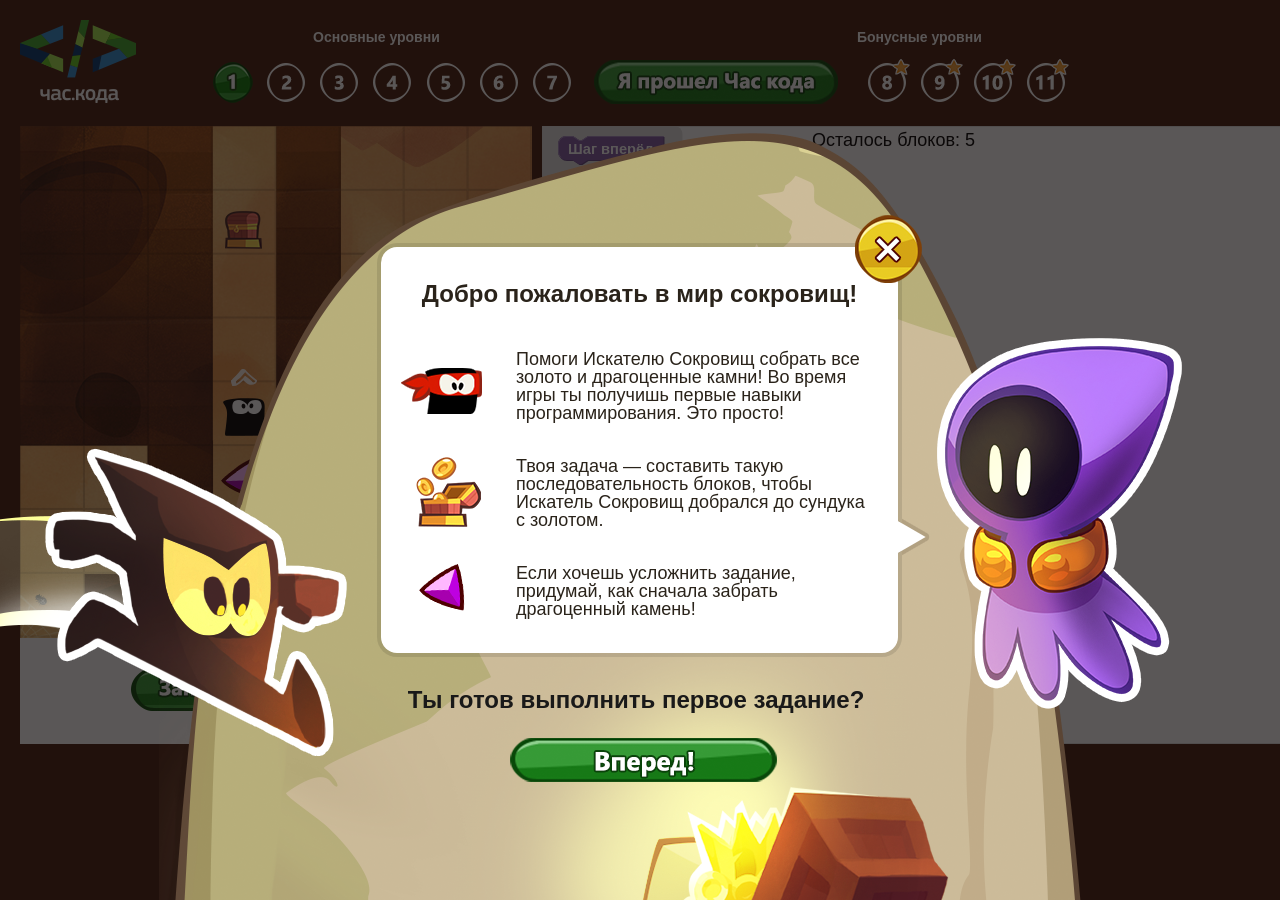
<file: hourofcode/treasurehunter.html>
<!DOCTYPE html>
<html lang="en">

<head>
    <meta charset="UTF-8">
    <title>Час кода</title>
    <script src="resources/blocks/blockly_compressed.js"></script>
    <script src="resources/blocks/blocks_compressed.js"></script>
    <script src="resources/blocks/javascript_compressed.js"></script>
    <link type="text/css" rel="stylesheet" href="resources/styles/reset.css">
    <link type="text/css" rel="stylesheet" href="resources/styles/style.css">
    <script src="resources/blocks/ru.js"></script>
    <script src="resources/libs/lodash.min.js"></script>
    <script src="resources/libs/jquery-2.1.4.min.js"></script>
    <script src="resources/libs/knockout-3.4.0rc.js"></script>
    <script src="resources/libs/jquery.mousewheel-3.0.6.pack.js"></script>
    <script src="resources/libs/fancy/jquery.fancybox.js"></script>
    <link type="text/css" rel="stylesheet" href="resources/libs/fancy/jquery.fancybox.css">
    <script src="resources/libs/intro/intro.min.js"></script>
    <link type="text/css" rel="stylesheet" href="resources/libs/intro/introjs.min.css">
    <script src="resources/libs/pixi.min.js"></script>
    <script src="resources/libs/acorn.js"></script>
    <script src="resources/libs/interpreter.js"></script>
    <script src="resources/libs/isMobile.min.js"></script>
    <script src="index.js?w"></script>
</head>

<body data-bind="style:{backgroundColor: backgroundColor}">
    <div class="header"></div>
    <div class="container">
        <table class="blocklyTable">
            <tbody>
                <tr class="blocklyTable-header">
                    <td class="blocklyTable-left ">
                        <a href="/" class="blocklyTable-logo">
													<img src="resources/images/small_logo.png" alt="">
													</a>
                    </td>
                    <td class="blocklyTable-separate"></td>
                    <td class="blocklyTable-right">
                        <div class="buttons-wrap">
                            <ul class="stage-list" data-step="4" data-intro='Ты всегда можешь перейти на любой из уровней
															<div class="introNextButton introFinish" onclick="javascript: introNextClick()">
																<div>' data-position="right" data-highlightClass="introRounded" data-tooltipClass="introPopup fourth">
                                <li class="level1" data-bind="css:{active:($root.currentLesson()==0 || $root.levelsPassed()[0])},click:$root.currentLesson.bind($root,0)"></li>
                                <li class="level2" data-bind="css:{active:($root.currentLesson()==1 || $root.levelsPassed()[1])},click:$root.currentLesson.bind($root,1)"></li>
                                <li class="level3" data-bind="css:{active:($root.currentLesson()==2 || $root.levelsPassed()[2])},click:$root.currentLesson.bind($root,2)"></li>
                                <li class="level4" data-bind="css:{active:($root.currentLesson()==3 || $root.levelsPassed()[3])},click:$root.currentLesson.bind($root,3)"></li>
                                <li class="level5" data-bind="css:{active:($root.currentLesson()==4 || $root.levelsPassed()[4])},click:$root.currentLesson.bind($root,4)"></li>
                                <li class="level6" data-bind="css:{active:($root.currentLesson()==5 || $root.levelsPassed()[5])},click:$root.currentLesson.bind($root,5)"></li>
                                <li class="level7" data-bind="css:{active:($root.currentLesson()==6 || $root.levelsPassed()[6])},click:$root.currentLesson.bind($root,6)"></li>
                            </ul>
                            <a class="finishLink" href="certificate.html">
                                <div class="button finish"></div>
                            </a>
                            <ul class="stage-list bonus">
                                <li class="level8" data-bind="css:{active:($root.currentLesson()==7 || $root.levelsPassed()[7])},click:$root.currentLesson.bind($root,7)">
                                    <div class="star-bonus"></div>
                                </li>
                                <li class="level9" data-bind="css:{active:($root.currentLesson()==8 || $root.levelsPassed()[8])},click:$root.currentLesson.bind($root,8)">
                                    <div class="star-bonus"></div>
                                </li>
                                <li class="level10" data-bind="css:{active:($root.currentLesson()==9 || $root.levelsPassed()[9])},click:$root.currentLesson.bind($root,9)">
                                    <div class="star-bonus"></div>
                                </li>
                                <li class="level11" data-bind="css:{active:($root.currentLesson()==10 || $root.levelsPassed()[10])},click:$root.currentLesson.bind($root,10)">
                                    <div class="star-bonus"></div>
                                </li>
                            </ul>
                            <div class="mainLevels">Основные уровни</div>
                            <div class="bonusLevels">Бонусные уровни</div>
                        </div>
                    </td>
                </tr>
                <tr class="blocklyTable-firstRow">
                    <td class="blocklyTable-left">
                        <div class="repeatOverlay" style="display: none;"></div>
                        <div id="levelBubblePopup" class="modal levelbubble" style="display: none;">
                            <div class="arrow-more"></div>
                            <div class="close-button"></div>
                            <div class="triangle"></div>
                            <div class="adviser-small"></div>
                            <p>Если у тебя не получилось пройти уровень с первого раза, попробуй еще! Нажми «Сбросить», составь новую последовательность блоков и нажми «Запустить программу».</p>
                        </div>
                        <div id="tooManyBlocksPopup" class="modal levelbubble" data-bind="visible: toManyBlocks">
                            <div class="triangle"></div>
                            <div class="adviser-small"></div>
                            <p>Ты использовал максимальное количество блоков!</p>
                        </div>
                        <div id="portalPopup" class="modal levelbubble" style="display: none;">
                            <div class="close-button"></div>
                            <div class="triangle"></div>
                            <div class="adviser-small"></div>
                            <div class="portal"></div>
                            <p>Волшебный портал поможет Искателю Сокровищ мгновенно телепортироваться из одного места игрового поля в другое. Каждый портал имеет вход и выход. Смотри на направление стрелок.</p>
                        </div>
                        <div id="arrowPopup" class="modal levelbubble" style="display: none;">
                            <div class="close-button"></div>
                            <div class="triangle"></div>
                            <div class="adviser-small"></div>
                            <p>Стрелка показывает, в какую сторону смотрит Искатель Сокровищ.</p>
                        </div>
                        <div id="tableDiv"></div>
                    </td>
                    <td class="blocklyTable-separate" rowspan="2"></td>
                    <td class="blocklyTable-right" rowspan="2">
                        <div class="blocksCounter">Осталось блоков:
                            <span data-bind="text: blocksLeft"></span>
                        </div>
                        <div id="blocklyDiv" data-step="3" data-intro='Перетаскивай блоки из левой части окна в правую и соединяй их, чтобы получалась непрерывная цепь шагов.
																<br>
																	<br>Чтобы удалить лишние блоки, перетащи их обратно в левую часть окна.
																		<div class="introNextButton introNext" onclick="javascript: introNextClick()">
																			<div>' data-position="left" data-tooltipClass="introPopup third"></div>
                    </td>
                </tr>
                <tr>
                    <td class="blocklyTable-left">
                        <div class="blocklyText">
                            <div id="controlsBlock" class="blocklyText-control">
                                <div class="button start" data-bind="click:buttonClick, css:{'inactive': toManyBlocks() || clickPause(), 'reset': blockStatus()||finish()||fail()}" data-step="1" data-intro='Составь свою последовательность блоков и нажми «Запустить программу», чтобы персонаж начал свое путешествие.
																						<div class="introNextButton introNext" onclick="javascript: introNextClick()">
																							<div>' data-position="top" data-highlightClass="introRounded" data-tooltipClass="introPopup first"></div>
                                <div class="button info" data-step="2" data-intro='Здесь ты всегда можешь прочитать задание.
																								<div class="introNextButton introNext" onclick="javascript: introNextClick()">
																									<div>' data-position="right" data-highlightClass="introRounded" data-tooltipClass="introPopup second"></div>
                                <div style="clear: both;"></div>
                            </div>
                        </div>
                    </td>
                </tr>
            </tbody>
        </table>
        <xml id="toolbox" style="display: none">
            <block type="hoc_forward"></block>
            <block type="hoc_backward"></block>
            <block type="hoc_turn_left"></block>
            <block type="hoc_turn_right"></block>
            <block type="hoc_wear_bandana"></block>
            <block type="hoc_item_chest"></block>
            <block type="hoc_item_wall"></block>
            <block type="hoc_item_portal"></block>
            <block type="hoc_item_empty"></block>
            <block type="hoc_item_star"></block>
            <block type="hoc_item_track"></block>
            <block type="hoc_check_forward"></block>
            <block type="hoc_check_backward"></block>
            <block type="hoc_check_left"></block>
            <block type="hoc_check_right"></block>
            <block type="hoc_check_bandana_color"></block>
            <block type="controls_if"></block>
            <block type="colour_picker"></block>
            <block type="logic_negate"></block>
        </xml>
    </div>
    <div style="display: none;">
        <div id="hello" class="modal hello">
            <div class="close-button fancy-close"></div>
            <div class="triangle"></div>
            <div class="adviser"></div>
            <div class="runner"></div>
            <h3>Добро пожаловать в мир сокровищ!</h3>
            <ul class="items">
                <li class="item1">Помоги Искателю Сокровищ собрать все золото и драгоценные камни! Во время игры ты получишь первые навыки программирования. Это просто! </li>
                <li class="item2">Твоя задача — составить такую последовательность блоков, чтобы Искатель Сокровищ добрался до сундука с золотом.</li>
                <li class="item3">Если хочешь усложнить задание, придумай, как сначала забрать драгоценный камень!</li>
            </ul>
            <div class="bottomButtonBlock centered">
                <p class="message">Ты готов выполнить первое задание?</p>
                <div class="button hello"></div>
            </div>
        </div>
        <div id="bigSuccess" class="modal bigSuccess">
            <div class="close-button fancy-close"></div>
            <div class="wrap lightgray">
                <h3 class="wking">Поздравляю!
                    <div class="king"></div>
                </h3>
                <div class="content">
                    <ul class="items-absolute">
                        <li class="item5"></li>
                        <li class="item4"></li>
                    </ul>
                    <p class="welldonetext">Этот уровень был очень сложный, но ты справился! Сегодня всего лишь за один Час Кода ты овладел основными навыками программирования, а Искатель Сокровищ нашел все сундуки с золотом. Надеюсь, тебе было интересно!</p>
                    <code class="code"></code>
                    <!-- <div class="additionalbuttons"><div class="button save"></div><div class="button print"></div></div>-->
                </div>
            </div>
            <div class="wrap bottom centered">
                <p class="message">Расскажи друзьям, что ты прошел
                    <br>Час Кода 2015!
                </p>
                <div class="button share"></div>
                <div class="button continue"></div>
                <a class="button save" style="display: none;"></a>
            </div>
        </div>
        <div id="danger" class="modal lightgray danger">
            <div class="close-button fancy-close"></div>
            <h3>Осторожно!</h3>
            <p>К сожалению, Искатель Сокровищ не умеет проходить сквозь стены! Попробуй составить алгоритм еще раз так, чтобы обойти все препятствия.</p>
            <p class="message">Попробуешь пройти
                <br>уровень еще раз?
            </p>
            <div class="button">Да!</div>
        </div>
        <div id="task" class="modal task">
            <div class="close-button fancy-close"></div>
            <div class="level-badge"></div>
            <h3>Уровень 1</h3>
            <p class="messageText"></p>
            <div class="button next"></div>
        </div>
        <div id="success" class="modal success lightgray">
            <div class="close-button fancy-close"></div>
            <h3>Молодец!</h3>
            <p class="welldonetext">Искатель Сокровищ добрался до сундука! Посмотри, как выглядит твой первый код:</p>
            <code class="code"> Этот уровень был очень сложный, но ты справился! Сегодня всего лишь за один Час Кода ты овладел основными навыками программирования, а Искатель Сокровищ нашел все сундуки с золотом. Надеюсь, тебе было интересно! </code>
            <p class="message">Ты готов двигаться дальше?</p>
            <div class="button next"></div>
        </div>
        <div id="successDouble" class="modal bigSuccess lightgray">
            <div class="close-button fancy-close"></div>
            <div class="wrap lightgray">
                <h3 class>Молодец!</h3>
                <div class="content">
                    <ul class="items-absolute">
                        <li class="item5"></li>
                        <li class="item4"></li>
                    </ul>
                    <p class="welldonetext">Искатель Сокровищ добрался до сундука!
                        <br>Посмотри, как выглядит твой первый код:
                    </p>
                    <code class="code"> Этот уровень был очень сложный, но ты справился! Сегодня всего лишь за один Час Кода ты овладел основными навыками программирования, а Искатель Сокровищ нашел все сундуки с золотом. Надеюсь, тебе было интересно! </code>
                    <p class="welldoneaftercode"></p>
                </div>
            </div>
            <div class="wrap bottom centered">
                <p class="message">Ты готов двигаться дальше?</p>
                <div class="button next"></div>
            </div>
        </div>
    </div>
</body>

</html>
</file>
<file: hourofcode/resources/styles/style.css>
@font-face {
  font-family: 'wf_segoe-ui-light';
  src: url('https://c.s-microsoft.com/static/fonts/segoe-ui/cyrillic/light/latest.eot');
    src: url('https://c.s-microsoft.com/static/fonts/segoe-ui/cyrillic/light/latest.eot?#iefix') format('embedded-opentype'), 
    url('https://c.s-microsoft.com/static/fonts/segoe-ui/cyrillic/light/latest.woff') format('woff'), 
    url('https://c.s-microsoft.com/static/fonts/segoe-ui/cyrillic/light/latest.ttf') format('truetype'), 
    url('https://c.s-microsoft.com/static/fonts/segoe-ui/cyrillic/light/latest.svg#web') format('svg');
  font-weight: light;
  font-style: normal
}

@font-face {
  font-family: 'wf_segoe-ui-semilight';
  src: url('https://c.s-microsoft.com/static/fonts/segoe-ui/cyrillic/semilight/latest.eot');
    src: url('https://c.s-microsoft.com/static/fonts/segoe-ui/cyrillic/semilight/latest.eot?#iefix') format('embedded-opentype'), 
    url('https://c.s-microsoft.com/static/fonts/segoe-ui/cyrillic/semilight/latest.woff') format('woff'), 
    url('https://c.s-microsoft.com/static/fonts/segoe-ui/cyrillic/semilight/latest.ttf') format('truetype'), 
    url('https://c.s-microsoft.com/static/fonts/segoe-ui/cyrillic/semilight/latest.svg#web') format('svg');
  font-weight: semilight;
  font-style: normal
}

@font-face {
  font-family: 'wf_segoe-ui-normal';
  src: url('https://c.s-microsoft.com/static/fonts/segoe-ui/cyrillic/normal/latest.eot');
  src: url('https://c.s-microsoft.com/static/fonts/segoe-ui/cyrillic/normal/latest.eot?#iefix') format('embedded-opentype'), 
        url('https://c.s-microsoft.com/static/fonts/segoe-ui/cyrillic/normal/latest.woff') format('woff'), 
        url('https://c.s-microsoft.com/static/fonts/segoe-ui/cyrillic/normal/latest.ttf') format('truetype'), 
        url('https://c.s-microsoft.com/static/fonts/segoe-ui/cyrillic/normal/latest.svg#web') format('svg');
  font-weight: normal;
  font-style: normal
}

@font-face {
  font-family: 'wf_segoe-ui-semibold';
  src: url('https://c.s-microsoft.com/static/fonts/segoe-ui/cyrillic/semibold/latest.eot');
  src: url('https://c.s-microsoft.com/static/fonts/segoe-ui/cyrillic/semibold/latest.eot?#iefix') format('embedded-opentype'), 
        url('https://c.s-microsoft.com/static/fonts/segoe-ui/cyrillic/semibold/latest.woff') format('woff'), 
        url('https://c.s-microsoft.com/static/fonts/segoe-ui/cyrillic/semibold/latest.ttf') format('truetype'), 
        url('https://c.s-microsoft.com/static/fonts/segoe-ui/cyrillic/semibold/latest.svg#web') format('svg');
  font-weight: semibold;
  font-style: normal
}

@font-face {
  font-family: 'wf_segoe-ui-bold';
  src: url('https://c.s-microsoft.com/static/fonts/segoe-ui/cyrillic/bold/latest.eot');
  src: url('https://c.s-microsoft.com/static/fonts/segoe-ui/cyrillic/bold/latest.eot?#iefix') format('embedded-opentype'), 
        url('https://c.s-microsoft.com/static/fonts/segoe-ui/cyrillic/bold/latest.woff') format('woff'), 
        url('https://c.s-microsoft.com/static/fonts/segoe-ui/cyrillic/bold/latest.ttf') format('truetype'), 
        url('https://c.s-microsoft.com/static/fonts/segoe-ui/cyrillic/bold/latest.svg#web') format('svg');
  font-weight: bold;
  font-style: normal
}

body {
    margin: 0;
    padding: 0;
    background-color: #481f0f;
    font-family: wf_segoe-ui-normal,Tahoma,Verdana,Arial,sans-serif;
}

* {
    box-sizing: border-box;
    -webkit-box-sizing: border-box;
}

.container {
    padding: 20px;
}

.blocklyTable {
    width: 100%;
    table-layout: fixed;
    border: 0;
    padding :0;
    margin: 0;
    border-collapse: collapse;
}

    .blocklyTable .blocklyTable-firstRow {
        height: 512px;
    }

    .blocklyTable .blocklyTable-left {
        width: 512px;
        position: relative;
        overflow: hidden;
    }

    .blocklyTable .blocklyTable-right {
        font-size: 22px;
        font-weight: bold;
        font-family: wf_segoe-ui-bold,Tahoma,Verdana,Arial,sans-serif;
        position: relative;
    }

    .blocklyTable .blocklyTable-right ul {
        margin-right: 15px;
        vertical-align: top;
    }

    .blocklyTable .blocklyTable-right .button.finish {
        background-image: url(../images/button-finish.png);
        background-repeat: no-repeat;
        background-position: center;
        background-size: contain;
        width: 244px;
        line-height: 43px;
        cursor: pointer;
        color: white;
        text-align: center;
        margin: auto;
        font-size: 22px;
        font-weight: bold;
        font-family: wf_segoe-ui-bold,Tahoma,Verdana,Arial,sans-serif;
        display: inline-block;
        margin-right: 17px;
        height: 44px;
    }

    .blocklyTable .blocklyTable-right .button.finish:hover {
        background-image: url(../images/button-finish-hover.png);
    }

    .blocklyTable .blocklyTable-right .button.finish.active {
        background-image: url(../images/button-finish-active.png);
    }

    .blocklyTable .blocklyTable-right .button.bonus {
        background-image: url(../images/button-bonus.png);
        background-repeat: no-repeat;
        background-position: center;
        background-size: contain;
        width: 262px;
        line-height: 43px;
        cursor: pointer;
        color: white;
        text-align: center;
        margin: auto;
        font-size: 22px;
        font-weight: bold;
        font-family: wf_segoe-ui-bold,Tahoma,Verdana,Arial,sans-serif;
        display: inline-block;
        margin-right: 0px;
        height: 44px;
    }

    .blocklyTable .blocklyTable-right .button.bonus:hover {
        background-image: url(../images/button-bonus-hover.png);
    }
    .blocklyTable .blocklyTable-right .button.bonus.active {
        background-image: url(../images/button-bonus-pressed.png);
    }

    .blocklyTable .blocklyTable-separate {
       width: 10px;
    }


    .blocklyTable td {
        vertical-align: top;
    }

    .blocklyTable-logo {
        margin-bottom: 20px;
        display: inline-block;
        pointer-events: all;
    }

    .blocklyTable-header .blocklyTable-left {
        pointer-events: none;
    }

.blocklyText {
    padding: 30px;
    background-color: #fff;
}

    .blocklyText-inner {
        font-size: 18px;
        line-height: 24px;
        color: #191919;

    }

    .blocklyText-control {
    } 

    .blocklyText-control .button.start {
        background-repeat: no-repeat;
        background-position: center;
        width: 286px;
        height: 43px;
        cursor: pointer;
    }

.header {
    padding-left: 54px;
}

#blocklyDiv{
    display: inline-block;
    vertical-align: top;
    height: 618px;
    width: 100%;
}


#tableDiv{
    display: block;
    height: 512px;
    width: 512px;
}


.currentStage {
    line-height: 67px;
    height: 67px;
    width: 195px;
    display: inline-block;
    background-image: url(../images/button-level.png);
    background-position: left;
    color: white;
    cursor: pointer;
}
.currentStage > div {
    display: inline-block;
    text-align: center;
}
.currentStage .number {
    width: 67px;
    margin-right: 4%;
}
.modal {
    z-index: 100;
    /*position: absolute;
    top: 20%;
    left: 30%;*/
    margin: auto;
    border: 4px solid rgba(0,0,0,.1);
    border-radius: 20px;
    background-color: white;
    /*box-sizing: content-box;
    -webkit-box-sizing: content-box;*/
    width: 525px;
    padding-top: 35px;
    padding-left: 20px;
    padding-right: 20px;
    -webkit-background-clip: padding-box; /* for Safari */
    background-clip: padding-box;
}
.modal h3 {
    font-size: 24px;
    font-weight: bold;
    font-family: wf_segoe-ui-bold,Tahoma,Verdana,Arial,sans-serif;
    color: #2a231a;
    text-align: center;
    margin-bottom: 44px;
    position: relative;
}
.modal .close-button {
    height: 68px;
    width: 68px;
    background-image: url(../images/button-close.png);
    background-position: center;
    background-repeat: no-repeat;
    position: absolute;
    top: -28px;
    right: -20px;
    cursor: pointer;
}
.modal .triangle {
    height: 38px;
    width: 32px;
    background-image: url(../images/bubble-triangle.png);
    background-position: center;
    background-repeat: no-repeat;
    position: absolute;
    top: 275px;
    right: -28px;
}
.modal .adviser {
    height: 371px;
    width: 245px;
    background-image: url(../images/character-adviser.png);
    background-position: center;
    background-repeat: no-repeat;
    position: absolute;
    top: 95px;
    right: -280px;
}

.modal .runner {
    height: 459px;
    width: 670px;
    background-image: url(../images/character-runner.png);
    background-position: center;
    background-repeat: no-repeat;
    position: absolute;
    top: 205px;
    left: -700px;
}
.modal .king {
    height: 191px;
    width: 100%;
    background-image: url(../images/character-king.png);
    background-position: center;
    background-repeat: no-repeat;
    position: absolute;
    top: -105px;
}
.modal .items li {
    padding-left: 115px;
    background-position: lefttop;
    background-repeat: no-repeat;
    padding-bottom: 35px;
    font-size: 18px;
    color: #2a231a;
}
.modal li.item1 {
    background-image: url(../images/item-1.png);
    background-position: 0px 18px;
}
.modal li.item2 {
    background-image: url(../images/item-2.png);
    background-position: 15px 0px;
}
.modal li.item3 {
    background-image: url(../images/item-3.png);
    background-position: 18px 0px;
}
.modal li.item4 {
    background-image: url(../images/item-4.png);
}
.modal li.item5 {
    background-image: url(../images/item-5.png);
}
.modal.bigSuccess {
    padding-top: 0px;
    padding-left: 0;
    padding-right: 0;
    width: 750px;
    margin-top: 85px;
}
.modal.bigSuccess h3 {
    padding-top: 35px;
}
.modal.bigSuccess h3.wking {
    padding-top: 100px;
}
.modal.bigSuccess .wrap {
    padding-left: 55px;
    padding-right: 55px;
    padding-bottom: 28px;
    border-radius: 20px 20px 0 0;
}
.content {
    position: relative;
    padding-left: 115px;
    min-height: 220px;
}
.items-absolute {
    position: absolute;
    left: 0px;
    top: 0px;
}
.items-absolute li {
    height: 105px;
    width: 80px;
    background-repeat: no-repeat;
    background-position: center;
    margin-bottom: 10px;
}
.bigSuccess h3 {
    margin-bottom: 25px;
}
.modal p {
    font-size: 18px;
    line-height: 22px;
    margin-bottom: 20px;
    padding-right: 15px;
}
.lightgray {
    background-color: #eaeaea;
}
.modal .wrap.bottom {
    background-color: #d6d6d6;
    padding-bottom: 50px;
    border-radius: 0 0 20px 20px;
}
.modal .message {
    font-size: 24px;
    font-weight: bold;
    font-family: wf_segoe-ui-bold,Tahoma,Verdana,Arial,sans-serif;
    text-align: center;    
    color: #191919;
    padding-top: 20px;
    margin-bottom: 35px;
    line-height: 26px;
}
.centered {
    text-align: center;
}
.modal .button {
    background-image: url(../images/button-share.png);
    background-repeat: no-repeat;
    background-position: center;
    background-size: contain;
    width: 286px;
    line-height: 43px;
    cursor: pointer;
    color: white;
    text-align: center;
    margin: auto;
    font-size: 22px;
    font-weight: bold;
    font-family: wf_segoe-ui-bold,Tahoma,Verdana,Arial,sans-serif;
}
.modal.danger {
    padding-bottom: 75px;
    padding-left: 55px;
    padding-right: 55px;
    width: 660px;
}
.modal.danger h3 {
    color: #ac0000;
    margin-bottom: 25px;
}
.modal.task {
    padding-bottom: 75px;
    padding-left: 55px;
    padding-right: 55px;
    width: 750px;
    margin-top: 45px;
}
.modal.task h3 {
    color: #191919;
    margin-bottom: 25px;
}
.modal p.text {
    margin-bottom: 65px;
}
.modal.success {
    width: 660px;
    padding-left: 55px;
    padding-right: 55px;
    padding-bottom: 75px;
}
.modal.success h3 {
    margin-bottom: 25px;
}

.modal.levelbubble {
    width: 320px;
    position: absolute;
    top: 220px;
    left: 50px;
    padding: 35px 20px;
}
.modal .adviser-small {
    height: 194px;
    width: 128px;
    background-image: url(../images/character-adviser-small.png);
    background-position: center;
    background-repeat: no-repeat;
    position: absolute;
    top: -20px;
    right: -170px;
}
.modal .arrow-more {
    height: 14px;
    width: 29px;
    background-image: url(../images/arrow-more.png);
    background-position: center;
    background-repeat: no-repeat;
    position: absolute;
    top: 252px;
    left: 187px;
}
.modal.levelbubble .triangle {
    top: 55px;
    right: -32px;
}
.modal.levelbubble .close-button {
    top: -41px;
    right: -29px;
}
.modal.levelbubble p {
    margin: 0;
}
.fancybox-inner {
    overflow: visible !important;
}
.wmountain {
    background-image: url(../images/mountain.png);
    background-repeat: no-repeat;
    background-position: top;
}
.bottomButtonBlock {
    position: absolute;
    bottom: -125px;
    width: 485px;
}
.bottomButtonBlock .message {
    margin-bottom: 25px;
}
.code {
    padding: 10px 7px;
    background-color: white;
    border: 1px solid;
    border-radius: 5px;
    margin: auto;
    display: block;
    width: 400px;
    white-space: pre;
    word-wrap: break-word;
    max-height: 200px;
    overflow-y: auto; 
}
.white {
    background-color: #fff;
}

.button.finish {
    background-image: url(../images/button-finish.png);
    background-position: center;
    background-repeat: no-repeat;
    height: 44px;
    width: 244px;
}
.button.share {
    background-image: url(../images/button-share.png);
    background-position: center;
    background-repeat: no-repeat;
    height: 44px;
    width: 191px;
    display: inline-block;
    margin: 0 10px 0 10px;
}
.button.save {
    background-image: url(../images/button-save.png);
    background-position: center;
    background-repeat: no-repeat;
    height: 44px;
    width: 191px;
    display: inline-block;
    margin: 0 10px 0 10px;
}
.button.continue {
    background-image: url(../images/button-continue.png);
    background-position: center;
    background-repeat: no-repeat;
    height: 44px;
    width: 191px;
    display: inline-block;
    margin: 0 10px 0 10px;
}
.button.next {
    background-image: url(../images/button-next.png);
    background-position: center;
    background-repeat: no-repeat;
    height: 44px;
    width: 247px;
}
.buttons-wrap {
    margin-top: 40px;
    min-width: 915px;
    display: inline-block;
    position: relative;
    margin-left: -335px;
}
/*@media (max-width: 1600px) {
    .buttons-wrap {
        margin-left: -320px;
    }
}*/
#blocklyDiv {
    min-width: 1500px;
}
.button.start {
    background-image: url(../images/button-start.png);
    float: left;
    margin-left: 81px;
}
.button.start.reset {
    background-image: url(../images/button-reset.png);
}
.button.start.reset:hover {
    background-image: url(../images/button-reset-hover.png);
}
.button.start.reset.active {
    background-image: url(../images/button-reset-active.png);
}
.button.start.reset.inactive {
    background-image: url(../images/button-reset-inactive.png);
}
.button.start:hover {
    background-image: url(../images/button-start-hover.png);
}
.button.start.active {
    background-image: url(../images/button-start-active.png);
}
.button.start.inactive {
    background-image: url(../images/button-start-inactive.png);
}
.button.info {
    background-image: url(../images/button-info.png);
    background-position: center;
    background-repeat: no-repeat;
    height: 46px;
    width: 46px;
    float: right;
    cursor: pointer;
}
.button.info:hover {
    background-image: url(../images/button-info-hover.png);
}
.button.forward {
    background-image: url(../images/button-forward.png);
    background-position: center;
    background-repeat: no-repeat;
    height: 36px;
    width: 222px;
    line-height: 36px;
}
.level-badge {
    position: absolute;
    background-image: url(../images/level-1.png);
    height: 200px;
    width: 200px;
    background-position: center;
    background-repeat: no-repeat;
    top: -100px;
    left: 273px;
}
#task h3 {
    padding-top: 50px;
}
.fancybox-skin {
    background: none !important;
}
.fancybox-opened .fancybox-skin {
    -webkit-box-shadow: none !important;
    -moz-box-shadow: none !important;
    box-shadow: none !important;
}
b {
    font-weight: bold;
    font-family: wf_segoe-ui-bold,Tahoma,Verdana,Arial,sans-serif;
}
.bigSuccess .code {
    margin: 0;
}
.additionalbuttons {
    margin-top: 20px;
}
.additionalbuttons > div {
    display: inline-block;
    margin-right: 13px;
}

.button.print {
    background-image: url(../images/button-print.png);
    background-position: center;
    background-repeat: no-repeat;
    height: 36px;
    width: 202px;
    /*line-height: 36px;*/
}
.blocksCounter {
    position: absolute;
    left: 270px;
    top: 5px;
    font-weight: normal;
    font-family: wf_segoe-ui-normal,Tahoma,Verdana,Arial,sans-serif;
    font-size: 18px;
    width: 200px;
}
.introjs-helperNumberLayer {
    display: none;
}
/*.introjs-button.introjs-skipbutton {
    display: none;
}*/

.blocklyList {

}
.blocklyList li {
    background-repeat: no-repeat;
    min-height: 43px;
}
.blocklyList .step {
    padding-left: 90px;
    background-image: url(../images/blockly/step.png);
    background-position: 3px 3px;
}
.blocklyList .puton {
    padding-left: 205px;
    background-image: url(../images/blockly/put-on.png);
    background-position: 3px 3px;
    margin-bottom: 20px;
}
.blocklyList .headcolor {
    padding-left: 205px;
    background-image: url(../images/blockly/head-color.png);
    background-position: 3px 3px;
}
.blocklyList .color {
    padding-left: 205px;
    background-image: url(../images/blockly/color.png);
    background-position: 3px 3px;
}
.blocklyList .and {
    padding-left: 215px;
    background-image: url(../images/blockly/or-expanded.png);
    background-position: 3px 3px;
    min-height: 80px;
}
.blocklyList .left {
    padding-left: 130px;
    background-image: url(../images/blockly/left.png);
    background-position: 3px 3px;
}
.blocklyList .directions {
    padding-left: 270px;
    padding-top: 27px;
    background-image: url(../images/blockly/directions.png);
    background-position: 3px 3px;
    min-height: 94px;
}
.blocklyList .right {
    padding-left: 130px;
    background-image: url(../images/blockly/right.png);
    background-position: 3px 3px;
}
.blocklyList .gem {
    padding-left: 130px;
    background-image: url(../images/blockly/gem.png);
    background-position: 3px 3px;
}
.blocklyList .while {
    padding-left: 227px;
    background-image: url(../images/blockly/while.png);
    background-position: 3px 3px;
    min-height: 80px;
}
.blocklyList .infront {
    padding-left: 125px;
    background-image: url(../images/blockly/in-front.png);
    background-position: 3px 3px;
}
.blocklyList .inback {
    padding-left: 125px;
    background-image: url(../images/blockly/in-back.png);
    background-position: 3px 3px;
}
.blocklyList .wall {
    padding-left: 125px;
    background-image: url(../images/blockly/wall.png);
    background-position: 3px 3px;
}
.blocklyList .not {
    padding-left: 125px;
    background-image: url(../images/blockly/not.png);
    background-position: 3px 3px;
}
.blocklyList .if {
    padding-left: 310px;
    background-image: url(../images/blockly/if-expanded.png);
    background-position: 3px 3px;
    min-height: 230px;
}
.blocklyList .iffilled {
    padding-left: 293px;
    background-image: url(../images/blockly/if-filled.jpg);
    background-position: 3px 3px;
    min-height: 113px;
}
.blocklyList .ifchanged {
    padding-left: 350px;
    background-image: url(../images/blockly/if-changed.png);
    background-position: 3px 3px;
    min-height: 290px;
}
.blocklyList .stepforward {
    padding-left: 130px;
    background-image: url(../images/blockly/step-forward.png);
    background-position: 3px 3px;
}
.blocklyList .stepbackwards {
    padding-left: 130px;
    background-image: url(../images/blockly/step-backwards.png);
    background-position: 3px 3px;
}
.blocklyList .turnleft {
    padding-left: 180px;
    background-image: url(../images/blockly/turn-left.png);
    background-position: 3px 3px;
}
.blocklyList .turnright {
    padding-left: 180px;
    background-image: url(../images/blockly/turn-right.png);
    background-position: 3px 3px;
}
.blocklyList .whilechest {
    padding-left: 260px;
    background-image: url(../images/blockly/while-chest.png);
    background-position: 3px 3px;
    min-height: 55px;
}
.blocklyList .bigcode {
    padding-left: 260px;
    background-image: url(../images/blockly/bigcode.png);
    background-position: 3px 3px;
    min-height: 144px;
}
.blocklyList .colorexpanded {
    padding-left: 205px;
    background-image: url(../images/blockly/color-expanded.png);
    background-position: 3px 3px;
    min-height: 85px;
}
p.messageText {
    overflow-y: auto;
    max-height: 300px;
}
.introNext {
    height: 40px;
    width: 126px;
    background-image: url(../images/intro-next.png);
    display: block;
    margin: auto;
    cursor: pointer;
}
.introFinish {
    height: 40px;
    width: 160px;
    background-image: url(../images/intro-finish.png);
    display: block;
    margin: auto;
    cursor: pointer;
}
.introPopup {
    padding: 30px !important;
    border-radius: 30px !important;
    font-size: 18px;
    font-weight: bold;
    font-family: wf_segoe-ui-bold,Tahoma,Verdana,Arial,sans-serif;
}
.introPopup.first {
    width: 420px;
    max-width: 420px;
    left: -62px !important;
    bottom: 80px !important;
}
.introPopup.first .introjs-arrow.bottom {
    bottom: -40px;
    left: 189px;
}
.introPopup .introjs-arrow {
    border: 20px solid white;
    border-top-color: white;
    border-right-color: transparent;
    border-bottom-color: transparent;
    border-left-color: transparent;
}
.introPopup.second {
    left: 86px !important;
    top: -77px !important;
    width: 280px;
    max-width: 280px;
}
.introPopup.second .introjs-arrow.left-bottom {
    left: -40px;
    bottom: 36px;
    border-top-color: transparent;
    border-right-color: white;
    border-bottom-color: transparent;
    border-left-color: transparent;
}
.introPopup.third {
    left: -287px !important;
    top: 12px !important;
    width: 250px;
    max-width: 250px;
}
.introPopup.third .introjs-arrow.right {
    right: -40px;
    top: 117px;
}
.introPopup.fourth {
    left: 410px !important;
    top: -22px !important;
    width: 300px;
    max-width: 300px;
}
.introPopup.fourth .introjs-arrow.left {
    left: -40px;
    top: 30px;
    border-top-color: transparent;
    border-right-color: white;
    border-bottom-color: transparent;
    border-left-color: transparent;
}
.introNextButton {
    cursor: pointer;
    margin-top: 25px;
}
.introRounded {
    border-radius: 30px !important;
}
.stage-list {
    display: inline-block;
}

.stage-list > li{
    height: 44px;
    width: 42px;
    background-image: url(../images/button-round.png);
    background-position: center;
    background-repeat: no-repeat;
    display: inline-block;
    cursor: pointer;
    line-height: 44px;
    color: white;
    text-align: center;
    position: relative;
    margin-left: 5px;
}
.stage-list .level1 {
    background-image: url(../images/level-button-1.png);
}
.stage-list .level1:hover {
    background-image: url(../images/level-button-1-hover.png);
}
.stage-list .level1.active {
    background-image: url(../images/level-button-1-active.png);
}
.stage-list .level2 {
    background-image: url(../images/level-button-2.png);
}
.stage-list .level2:hover {
    background-image: url(../images/level-button-2-hover.png);
}
.stage-list .level2.active {
    background-image: url(../images/level-button-2-active.png);
}
.stage-list .level3 {
    background-image: url(../images/level-button-3.png);
}
.stage-list .level3:hover {
    background-image: url(../images/level-button-3-hover.png);
}
.stage-list .level3.active {
    background-image: url(../images/level-button-3-active.png);
}
.stage-list .level4 {
    background-image: url(../images/level-button-4.png);
}
.stage-list .level4:hover {
    background-image: url(../images/level-button-4-hover.png);
}
.stage-list .level4.active {
    background-image: url(../images/level-button-4-active.png);
}
.stage-list .level5 {
    background-image: url(../images/level-button-5.png);
}
.stage-list .level5:hover {
    background-image: url(../images/level-button-5-hover.png);
}
.stage-list .level5.active {
    background-image: url(../images/level-button-5-active.png);
}
.stage-list .level6 {
    background-image: url(../images/level-button-6.png);
}
.stage-list .level6:hover {
    background-image: url(../images/level-button-6-hover.png);
}
.stage-list .level6.active {
    background-image: url(../images/level-button-6-active.png);
}
.stage-list .level6 {
    background-image: url(../images/level-button-6.png);
}
.stage-list .level6:hover {
    background-image: url(../images/level-button-6-hover.png);
}
.stage-list .level6.active {
    background-image: url(../images/level-button-6-active.png);
}
.stage-list .level7 {
    background-image: url(../images/level-button-7.png);
}
.stage-list .level7:hover {
    background-image: url(../images/level-button-7-hover.png);
}
.stage-list .level7.active {
    background-image: url(../images/level-button-7-active.png);
}
.stage-list .level8 {
    background-image: url(../images/level-button-8.png);
}
.stage-list .level8:hover {
    background-image: url(../images/level-button-8-hover.png);
}
.stage-list .level8.active {
    background-image: url(../images/level-button-8-active.png);
}
.stage-list .level9 {
    background-image: url(../images/level-button-9.png);
}
.stage-list .level9:hover {
    background-image: url(../images/level-button-9-hover.png);
}
.stage-list .level9.active {
    background-image: url(../images/level-button-9-active.png);
}
.stage-list .level10 {
    background-image: url(../images/level-button-10.png);
}
.stage-list .level10:hover {
    background-image: url(../images/level-button-10-hover.png);
}
.stage-list .level10.active {
    background-image: url(../images/level-button-10-active.png);
}
.stage-list .level11 {
    background-image: url(../images/level-button-11.png);
}
.stage-list .level11:hover {
    background-image: url(../images/level-button-11-hover.png);
}
.stage-list .level11.active {
    background-image: url(../images/level-button-11-active.png);
}
.repeatOverlay {
    position: absolute;
    height: 100%;
    width: 100%;
    background: rgba(1,1,1,0.5);
    background-position: center;
    background-repeat: no-repeat;
    background-image: url(../images/repeat-counter-1.png);
}
.finishLink {
    display: inline-block;
}
.repeatOverlay.second {
    background-image: url(../images/repeat-counter-2.png);
}
.repeatOverlay.third {
    background-image: url(../images/repeat-counter-3.png);
}
.portal {
    height: 64px;
    width: 64px;
    background-image: url(../images/portal-one-state.png);
    background-position: center;
    background-repeat: no-repeat;
    background-size: contain;
    display: inline-block;
    cursor: pointer;
    position: absolute;
    /*line-height: 44px;*/
    /*color: white;*/
    /*text-align: center;*/
    /*margin-right: 3px;*/
}
#portalPopup p {
    padding-left: 70px;
}
.mainLevels {
    position: absolute;
    top: -30px;
    left: 106px;
    color: white;
    font-size: 14px;
    font-weight: bold;
    font-family: wf_segoe-ui-bold,Tahoma,Verdana,Arial,sans-serif;
}
.bonusLevels {
    position: absolute;
    top: -30px;
    left: 650px;
    color: white;
    font-size: 14px;
    font-weight: bold;
    font-family: wf_segoe-ui-bold,Tahoma,Verdana,Arial,sans-serif;
}
.star-bonus {
    height: 18px;
    width: 18px;
    background-image: url(../images/star-bonus.png);
    background-position: center;
    background-repeat: no-repeat;
    background-size: contain;
    cursor: pointer;
    position: absolute;
    right: -2px;
    top: -2px;
}
.button.hello {
    width: 267px;
    height: 44px;
    background-image: url(../images/button-begin.png);
    background-position: center;
    background-repeat: no-repeat;
}
.modal.hello::before {
  content: "";
  background-image: url(../images/mountain.png);
  height: 997px;
  width: 941px;
  position: absolute;
  z-index: -10;
  top: -110px;
  left: -218px;
}
#arrowPopup {
    top: 65px;
}
.mobileMessage {
    display: none;
    position: fixed;
    width: 100%;
    height: 150%;
    background-color: white;
    z-index: 9999999;
    text-align: center;
    
    background-image: url(../images/mobile-message-bg.png);
    background-size: cover;
    background-position: center;
    color: white;
    text-align: center;
}
.mobileMessage .mobileContent {
    padding-top: 140px;
    padding-bottom: 140px;
}
.mobileMessage p {
    line-height: 24px;
    font-size: 24px;
    margin-bottom: 17px; 
    width: 430px;
    margin: auto;
}
.mobileMessage .proceedButton {
    cursor: pointer;
    background-image: url(../images/mobile-message-proceed.png);
    width: 279px;
    height: 46px;
    cursor: pointer;
    display: block;
    margin: auto;
    margin-bottom: 17px; 
    margin-top: 50px;
}
.mobileMessage .backButton {
    cursor: pointer;
    background-image: url(../images/mobile-message-back.png);
    width: 279px;
    height: 46px;
    cursor: pointer;
    display: block;
    margin: auto;
    margin-bottom: 17px; 
}
.mobileMessage .chest {
    position: fixed;
    background-image: url(../images/mobile-message-chest.png);
    background-position: center;
    background-repeat: no-repeat;
    background-size: contain;
    height: 368px;
    bottom: -100px;
    width: 100%;
}
@media (max-height: 750px) {
    .mobileMessage .chest {
        top: 475px;
    }
}
@media (max-width: 600px) {
    .mobileMessage .chest {
        /*height: 184px;*/
    }
    .mobileMessage .mobileContent {
        padding-top: 50px;
        padding-bottom: 50px;
    }
    .mobileMessage p {
        width: 240px;
    }
}
@media (max-height: 400px) {
    .mobileMessage .mobileContent {
        padding-top: 50px;
        padding-bottom: 50px;
    }
}
.mobileMessage .mobileContentWrap {
    height: 67%;
    overflow-y: auto;
}
.blocklySvg {
    width: 100%;
    height: 100%;
}
</file>
<file: hourofcode/resources/libs/intro/introjs.min.css>
.introjs-overlay{position:absolute;z-index:999999;background-color:#000;opacity:0;background:-moz-radial-gradient(center,ellipse cover,rgba(0,0,0,0.4) 0,rgba(0,0,0,0.9) 100%);background:-webkit-gradient(radial,center center,0px,center center,100%,color-stop(0%,rgba(0,0,0,0.4)),color-stop(100%,rgba(0,0,0,0.9)));background:-webkit-radial-gradient(center,ellipse cover,rgba(0,0,0,0.4) 0,rgba(0,0,0,0.9) 100%);background:-o-radial-gradient(center,ellipse cover,rgba(0,0,0,0.4) 0,rgba(0,0,0,0.9) 100%);background:-ms-radial-gradient(center,ellipse cover,rgba(0,0,0,0.4) 0,rgba(0,0,0,0.9) 100%);background:radial-gradient(center,ellipse cover,rgba(0,0,0,0.4) 0,rgba(0,0,0,0.9) 100%);filter:progid:DXImageTransform.Microsoft.gradient(startColorstr='#66000000',endColorstr='#e6000000',GradientType=1);-ms-filter:"alpha(opacity=50)";filter:alpha(opacity=50);-webkit-transition:all .3s ease-out;-moz-transition:all .3s ease-out;-ms-transition:all .3s ease-out;-o-transition:all .3s ease-out;transition:all .3s ease-out}.introjs-fixParent{z-index:auto!important;opacity:1.0!important;position:absolute!important;-webkit-transform:none!important;-moz-transform:none!important;-ms-transform:none!important;-o-transform:none!important;transform:none!important}.introjs-showElement,tr.introjs-showElement>td,tr.introjs-showElement>th{z-index:9999999!important}.introjs-disableInteraction{z-index:99999999!important;position:absolute}.introjs-relativePosition,tr.introjs-showElement>td,tr.introjs-showElement>th{position:relative}.introjs-helperLayer{position:absolute;z-index:9999998;background-color:#FFF;background-color:rgba(255,255,255,.9);border:1px solid #777;border:1px solid rgba(0,0,0,.5);border-radius:4px;box-shadow:0 2px 15px rgba(0,0,0,.4);-webkit-transition:all .3s ease-out;-moz-transition:all .3s ease-out;-ms-transition:all .3s ease-out;-o-transition:all .3s ease-out;transition:all .3s ease-out}.introjs-tooltipReferenceLayer{position:absolute;visibility:hidden;z-index:10000000;background-color:transparent;-webkit-transition:all .3s ease-out;-moz-transition:all .3s ease-out;-ms-transition:all .3s ease-out;-o-transition:all .3s ease-out;transition:all .3s ease-out}.introjs-helperLayer *,.introjs-helperLayer *:before,.introjs-helperLayer *:after{-webkit-box-sizing:content-box;-moz-box-sizing:content-box;-ms-box-sizing:content-box;-o-box-sizing:content-box;box-sizing:content-box}.introjs-helperNumberLayer{position:absolute;visibility:visible;top:-16px;left:-16px;z-index:9999999999!important;padding:2px;font-family:Arial,verdana,tahoma;font-size:13px;font-weight:bold;color:white;text-align:center;text-shadow:1px 1px 1px rgba(0,0,0,.3);background:#ff3019;background:-webkit-linear-gradient(top,#ff3019 0,#cf0404 100%);background:-webkit-gradient(linear,left top,left bottom,color-stop(0%,#ff3019),color-stop(100%,#cf0404));background:-moz-linear-gradient(top,#ff3019 0,#cf0404 100%);background:-ms-linear-gradient(top,#ff3019 0,#cf0404 100%);background:-o-linear-gradient(top,#ff3019 0,#cf0404 100%);background:linear-gradient(to bottom,#ff3019 0,#cf0404 100%);width:20px;height:20px;line-height:20px;border:3px solid white;border-radius:50%;filter:progid:DXImageTransform.Microsoft.gradient(startColorstr='#ff3019',endColorstr='#cf0404',GradientType=0);filter:progid:DXImageTransform.Microsoft.Shadow(direction=135,strength=2,color=ff0000);box-shadow:0 2px 5px rgba(0,0,0,.4)}.introjs-arrow{border:5px solid white;content:'';position:absolute}.introjs-arrow.top{top:-10px;border-top-color:transparent;border-right-color:transparent;border-bottom-color:white;border-left-color:transparent}.introjs-arrow.top-right{top:-10px;right:10px;border-top-color:transparent;border-right-color:transparent;border-bottom-color:white;border-left-color:transparent}.introjs-arrow.top-middle{top:-10px;left:50%;margin-left:-5px;border-top-color:transparent;border-right-color:transparent;border-bottom-color:white;border-left-color:transparent}.introjs-arrow.right{right:-10px;top:10px;border-top-color:transparent;border-right-color:transparent;border-bottom-color:transparent;border-left-color:white}.introjs-arrow.right-bottom{bottom:10px;right:-10px;border-top-color:transparent;border-right-color:transparent;border-bottom-color:transparent;border-left-color:white}.introjs-arrow.bottom{bottom:-10px;border-top-color:white;border-right-color:transparent;border-bottom-color:transparent;border-left-color:transparent}.introjs-arrow.left{left:-10px;top:10px;border-top-color:transparent;border-right-color:white;border-bottom-color:transparent;border-left-color:transparent}.introjs-arrow.left-bottom{left:-10px;bottom:10px;border-top-color:transparent;border-right-color:white;border-bottom-color:transparent;border-left-color:transparent}.introjs-tooltip{position:absolute;visibility:visible;padding:10px;background-color:white;min-width:200px;max-width:300px;border-radius:3px;box-shadow:0 1px 10px rgba(0,0,0,.4);-webkit-transition:opacity .1s ease-out;-moz-transition:opacity .1s ease-out;-ms-transition:opacity .1s ease-out;-o-transition:opacity .1s ease-out;transition:opacity .1s ease-out}.introjs-tooltipbuttons{text-align:right;white-space:nowrap}.introjs-button{position:relative;overflow:visible;display:inline-block;padding:.3em .8em;border:1px solid #d4d4d4;margin:0;text-decoration:none;text-shadow:1px 1px 0 #fff;font:11px/normal sans-serif;color:#333;white-space:nowrap;cursor:pointer;outline:0;background-color:#ececec;background-image:-webkit-gradient(linear,0 0,0 100%,from(#f4f4f4),to(#ececec));background-image:-moz-linear-gradient(#f4f4f4,#ececec);background-image:-o-linear-gradient(#f4f4f4,#ececec);background-image:linear-gradient(#f4f4f4,#ececec);-webkit-background-clip:padding;-moz-background-clip:padding;-o-background-clip:padding-box;-webkit-border-radius:.2em;-moz-border-radius:.2em;border-radius:.2em;zoom:1;*display:inline;margin-top:10px}.introjs-button:hover{border-color:#bcbcbc;text-decoration:none;box-shadow:0 1px 1px #e3e3e3}.introjs-button:focus,.introjs-button:active{background-image:-webkit-gradient(linear,0 0,0 100%,from(#ececec),to(#f4f4f4));background-image:-moz-linear-gradient(#ececec,#f4f4f4);background-image:-o-linear-gradient(#ececec,#f4f4f4);background-image:linear-gradient(#ececec,#f4f4f4)}.introjs-button::-moz-focus-inner{padding:0;border:0}.introjs-skipbutton{margin-right:5px;color:#7a7a7a}.introjs-prevbutton{-webkit-border-radius:.2em 0 0 .2em;-moz-border-radius:.2em 0 0 .2em;border-radius:.2em 0 0 .2em;border-right:0}.introjs-nextbutton{-webkit-border-radius:0 .2em .2em 0;-moz-border-radius:0 .2em .2em 0;border-radius:0 .2em .2em 0}.introjs-disabled,.introjs-disabled:hover,.introjs-disabled:focus{color:#9a9a9a;border-color:#d4d4d4;box-shadow:none;cursor:default;background-color:#f4f4f4;background-image:none;text-decoration:none}.introjs-bullets{text-align:center}.introjs-bullets ul{clear:both;margin:15px auto 0;padding:0;display:inline-block}.introjs-bullets ul li{list-style:none;float:left;margin:0 2px}.introjs-bullets ul li a{display:block;width:6px;height:6px;background:#ccc;border-radius:10px;-moz-border-radius:10px;-webkit-border-radius:10px;text-decoration:none}.introjs-bullets ul li a:hover{background:#999}.introjs-bullets ul li a.active{background:#999}.introjs-progress{overflow:hidden;height:10px;margin:10px 0 5px 0;border-radius:4px;background-color:#ecf0f1}.introjs-progressbar{float:left;width:0;height:100%;font-size:10px;line-height:10px;text-align:center;background-color:#08c}.introjsFloatingElement{position:absolute;height:0;width:0;left:50%;top:50%}
</file>
